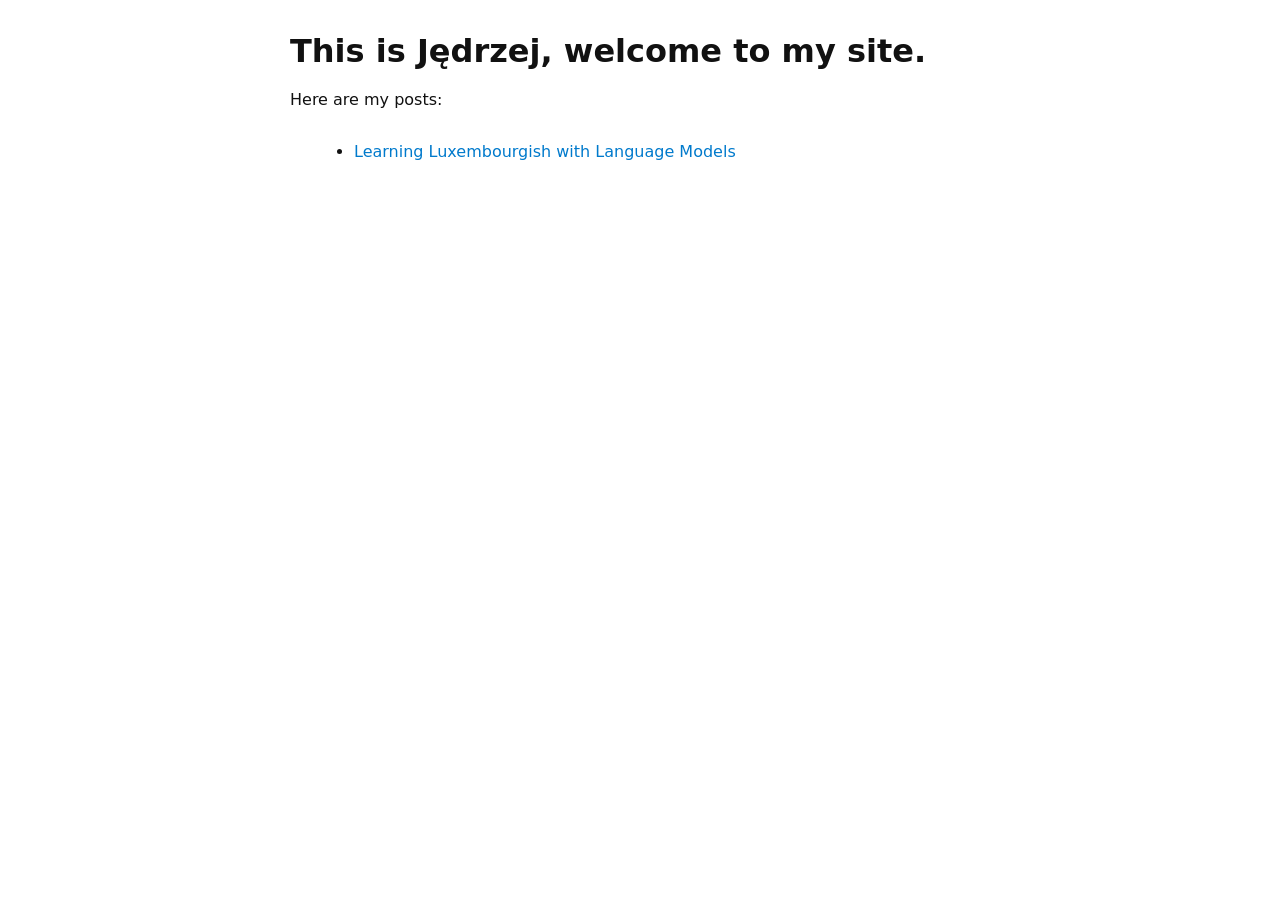
<file: index.html>
<!DOCTYPE html>
<html lang="en">
<head>
  <meta charset="UTF-8">
  <title>Jędrzej's Site</title>
  <link rel="stylesheet" href="style.css">
</head>
<body>
  <h1>This is Jędrzej, welcome to my site.</h1>
  <p>Here are my posts:</p>
  <ul>
    <li><a href="posts/luxembourgish.html">Learning Luxembourgish with Language Models</a></li>
  </ul>
</body>
</html>
</file>
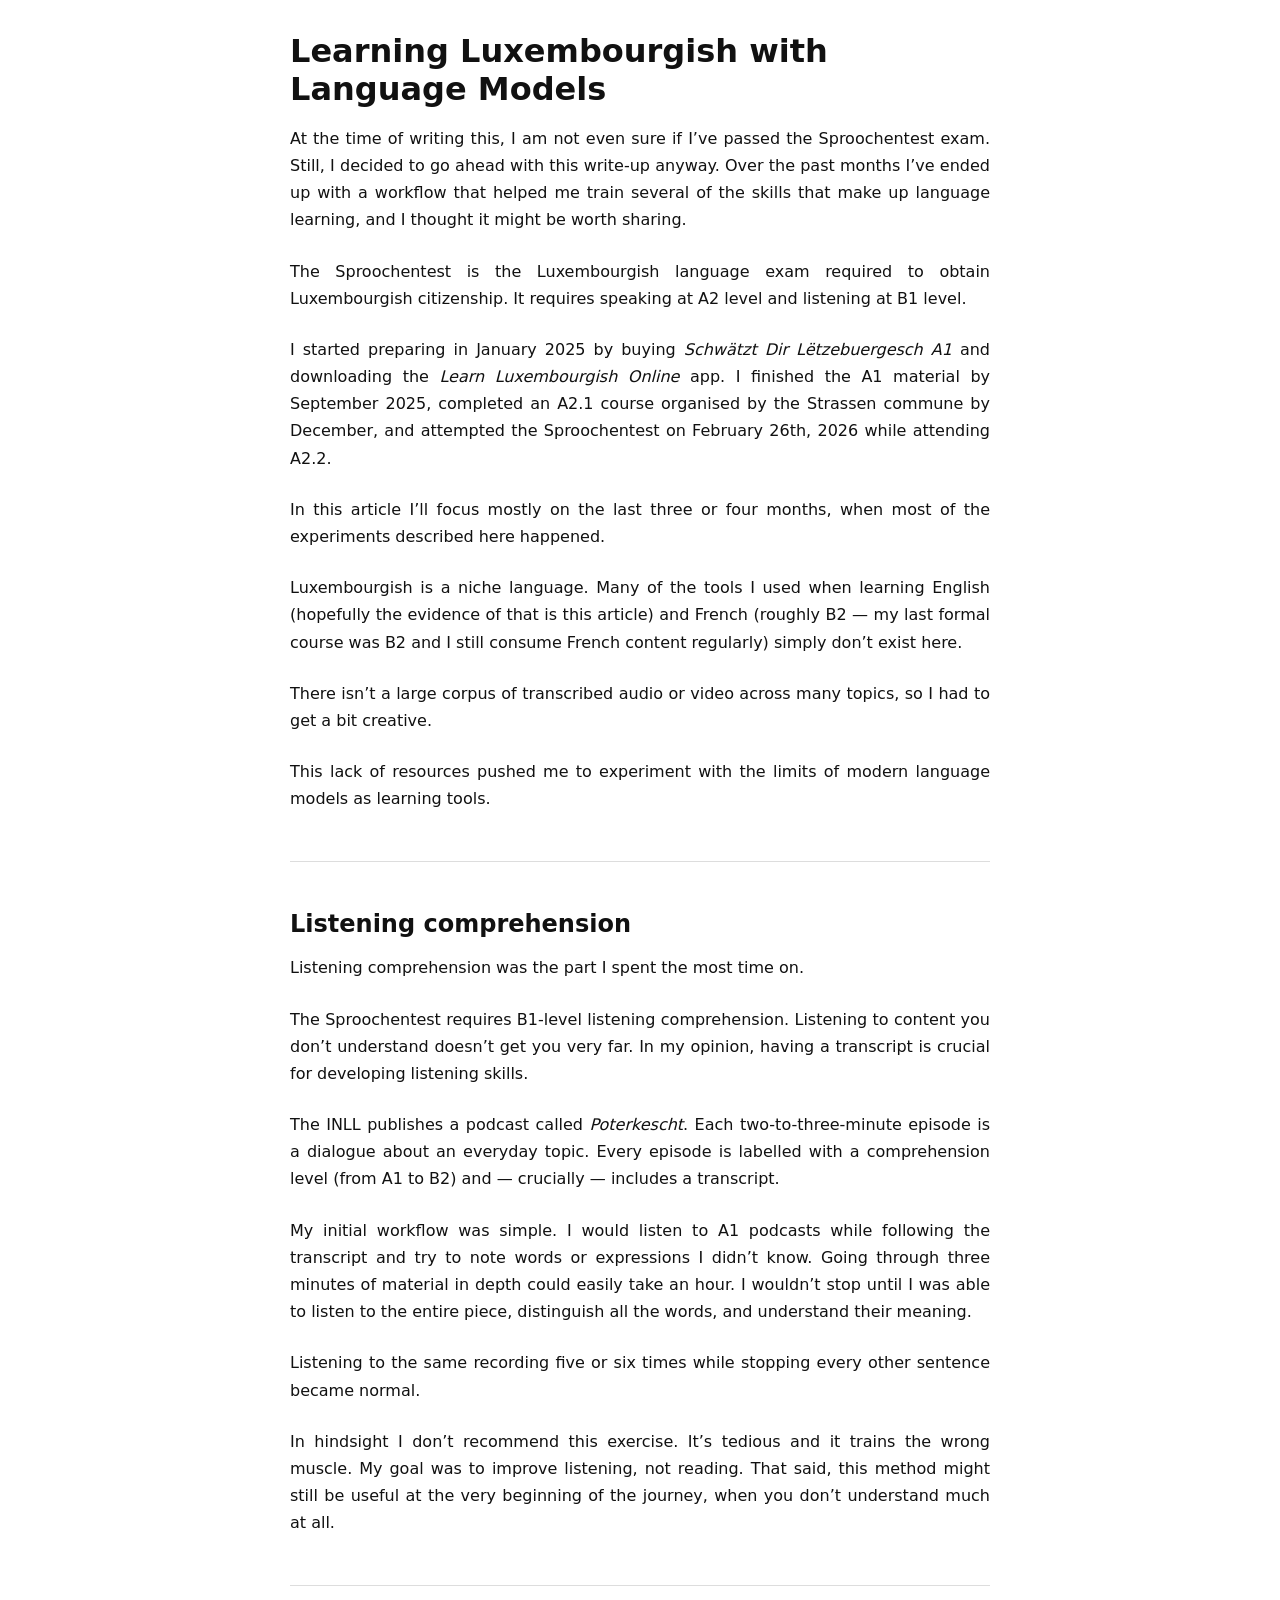
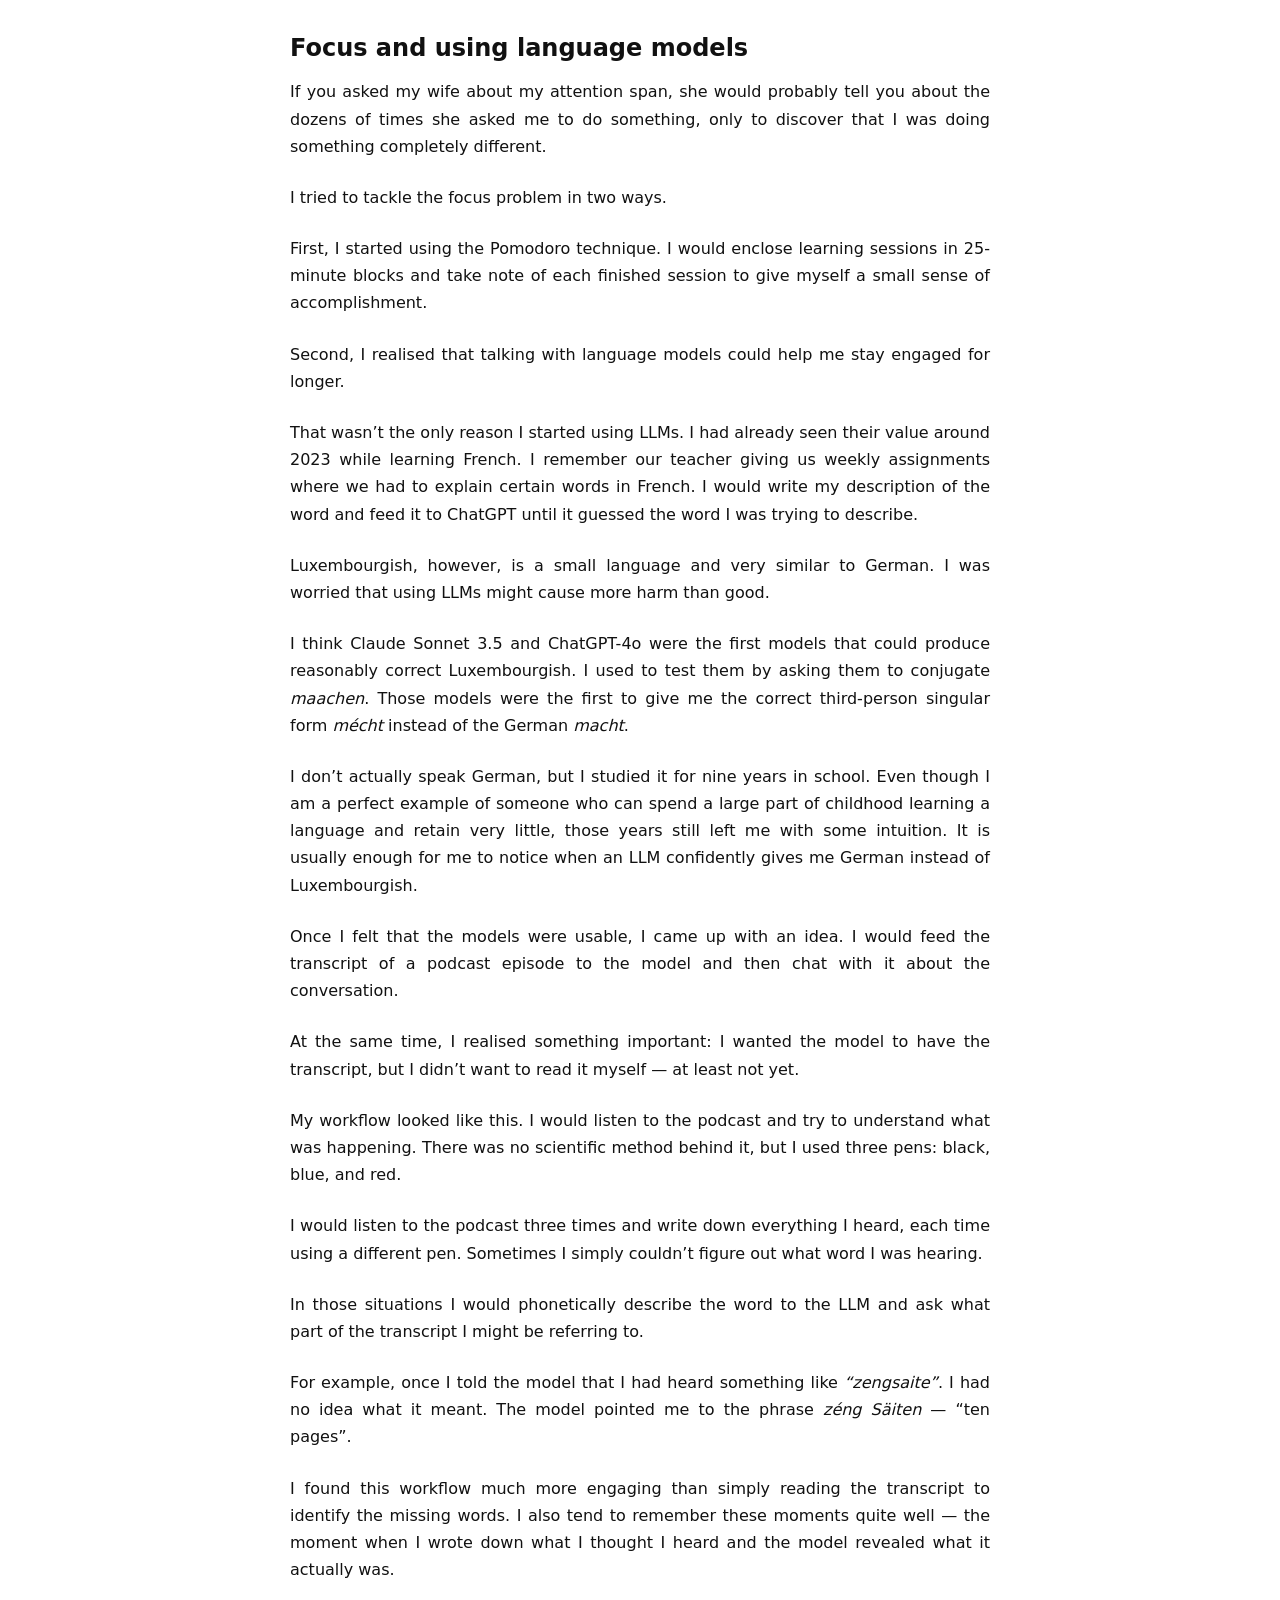
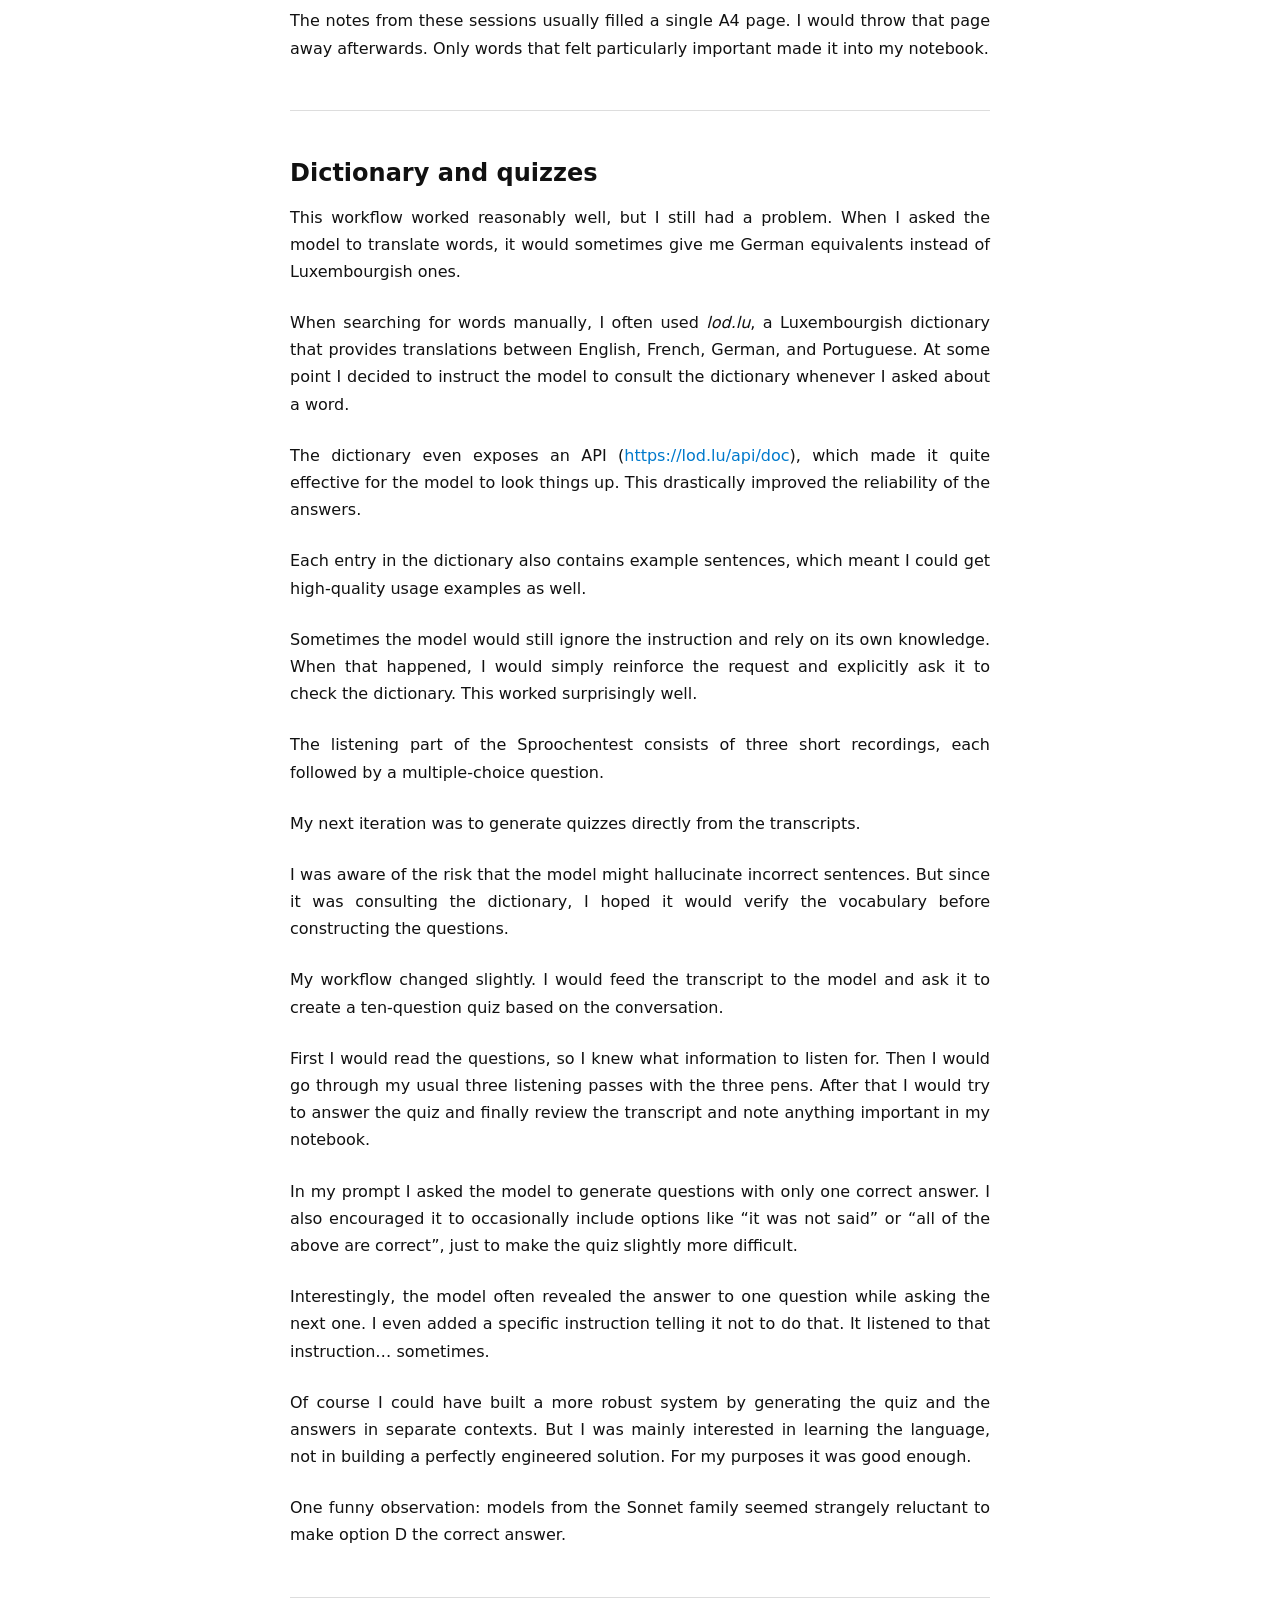
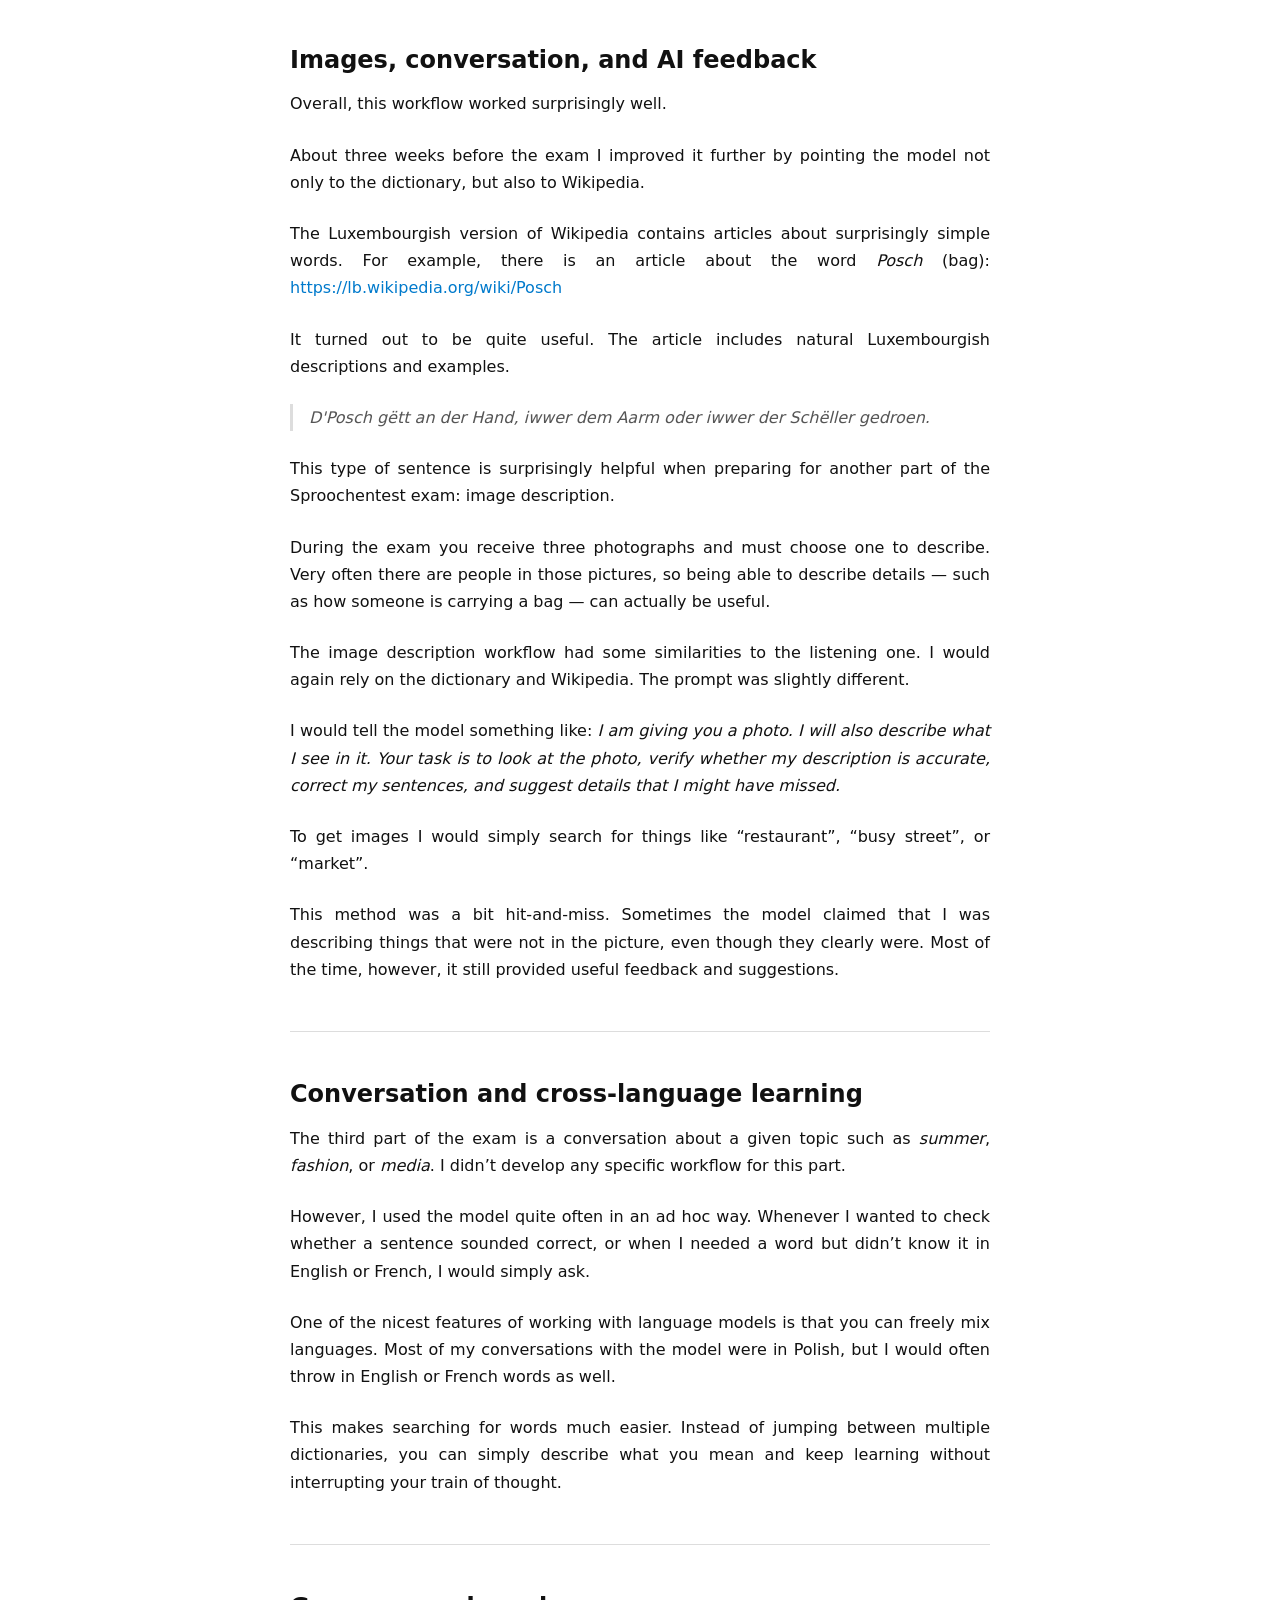
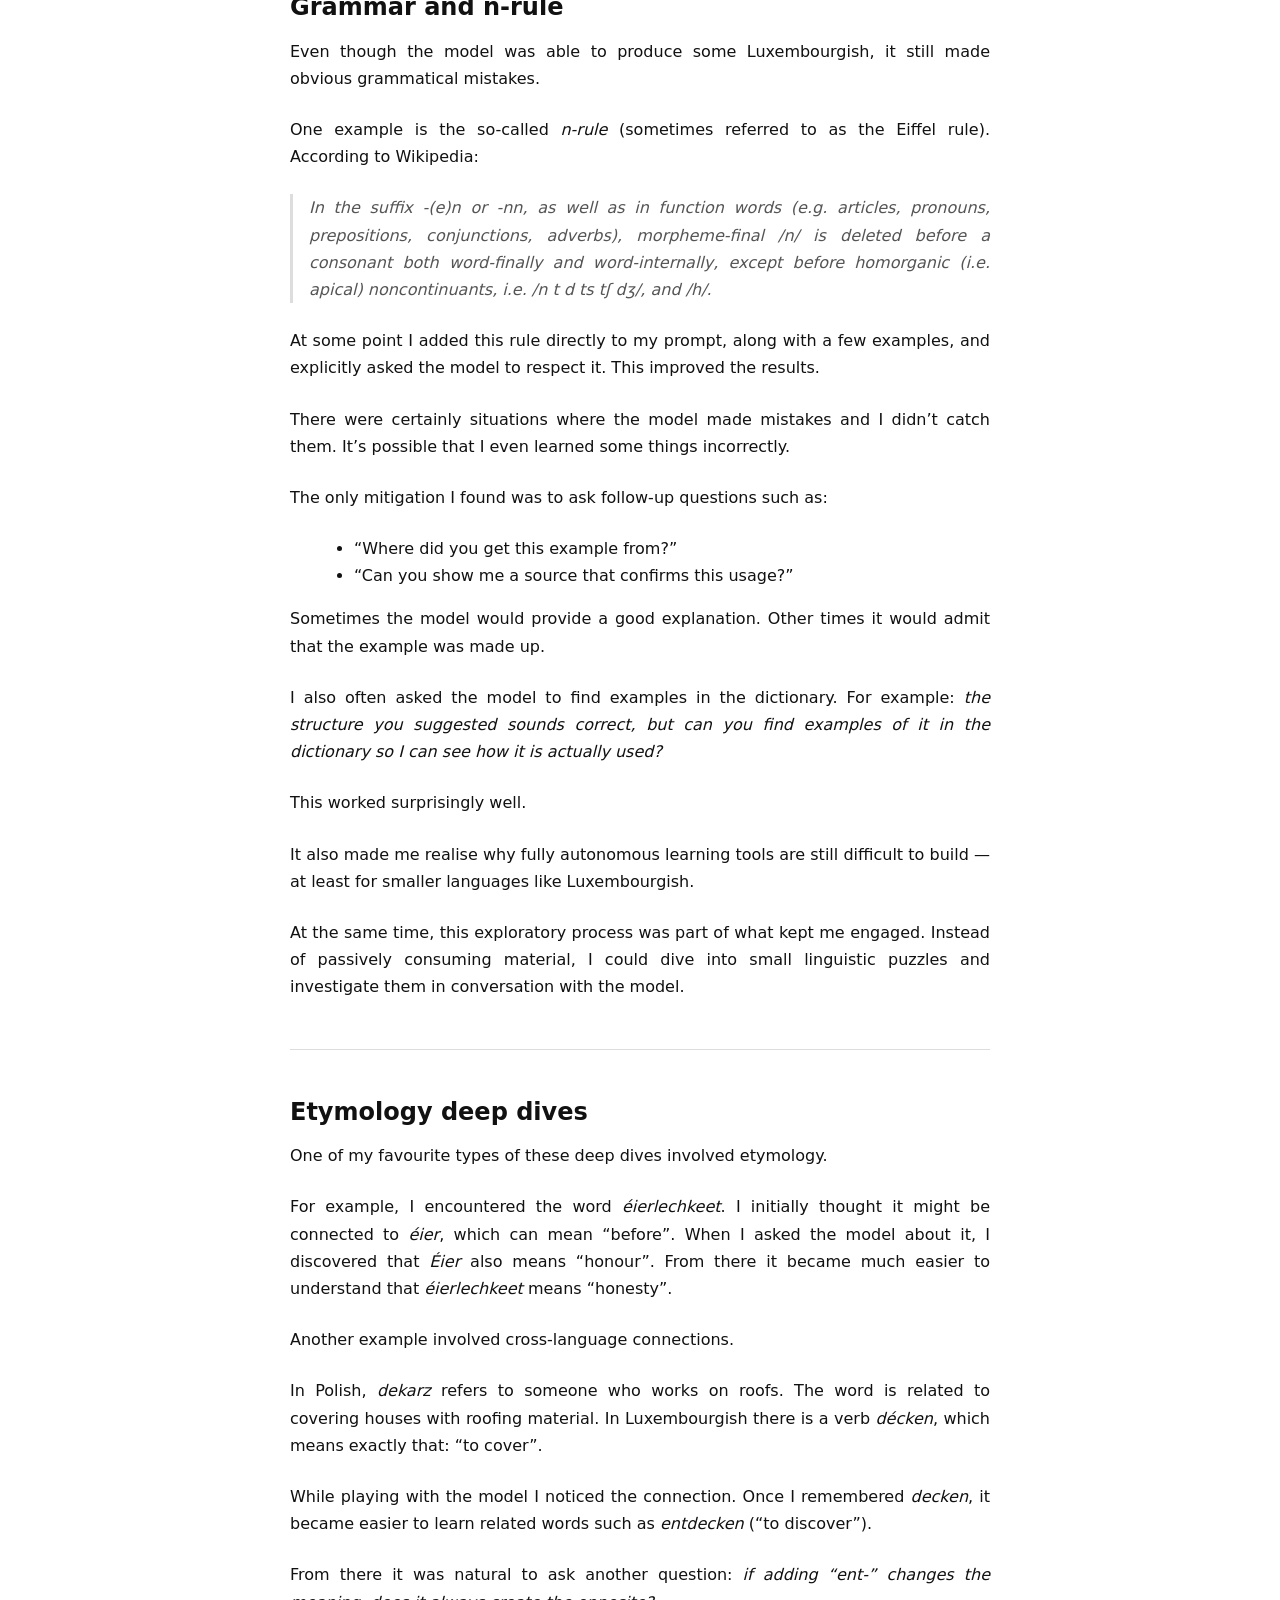
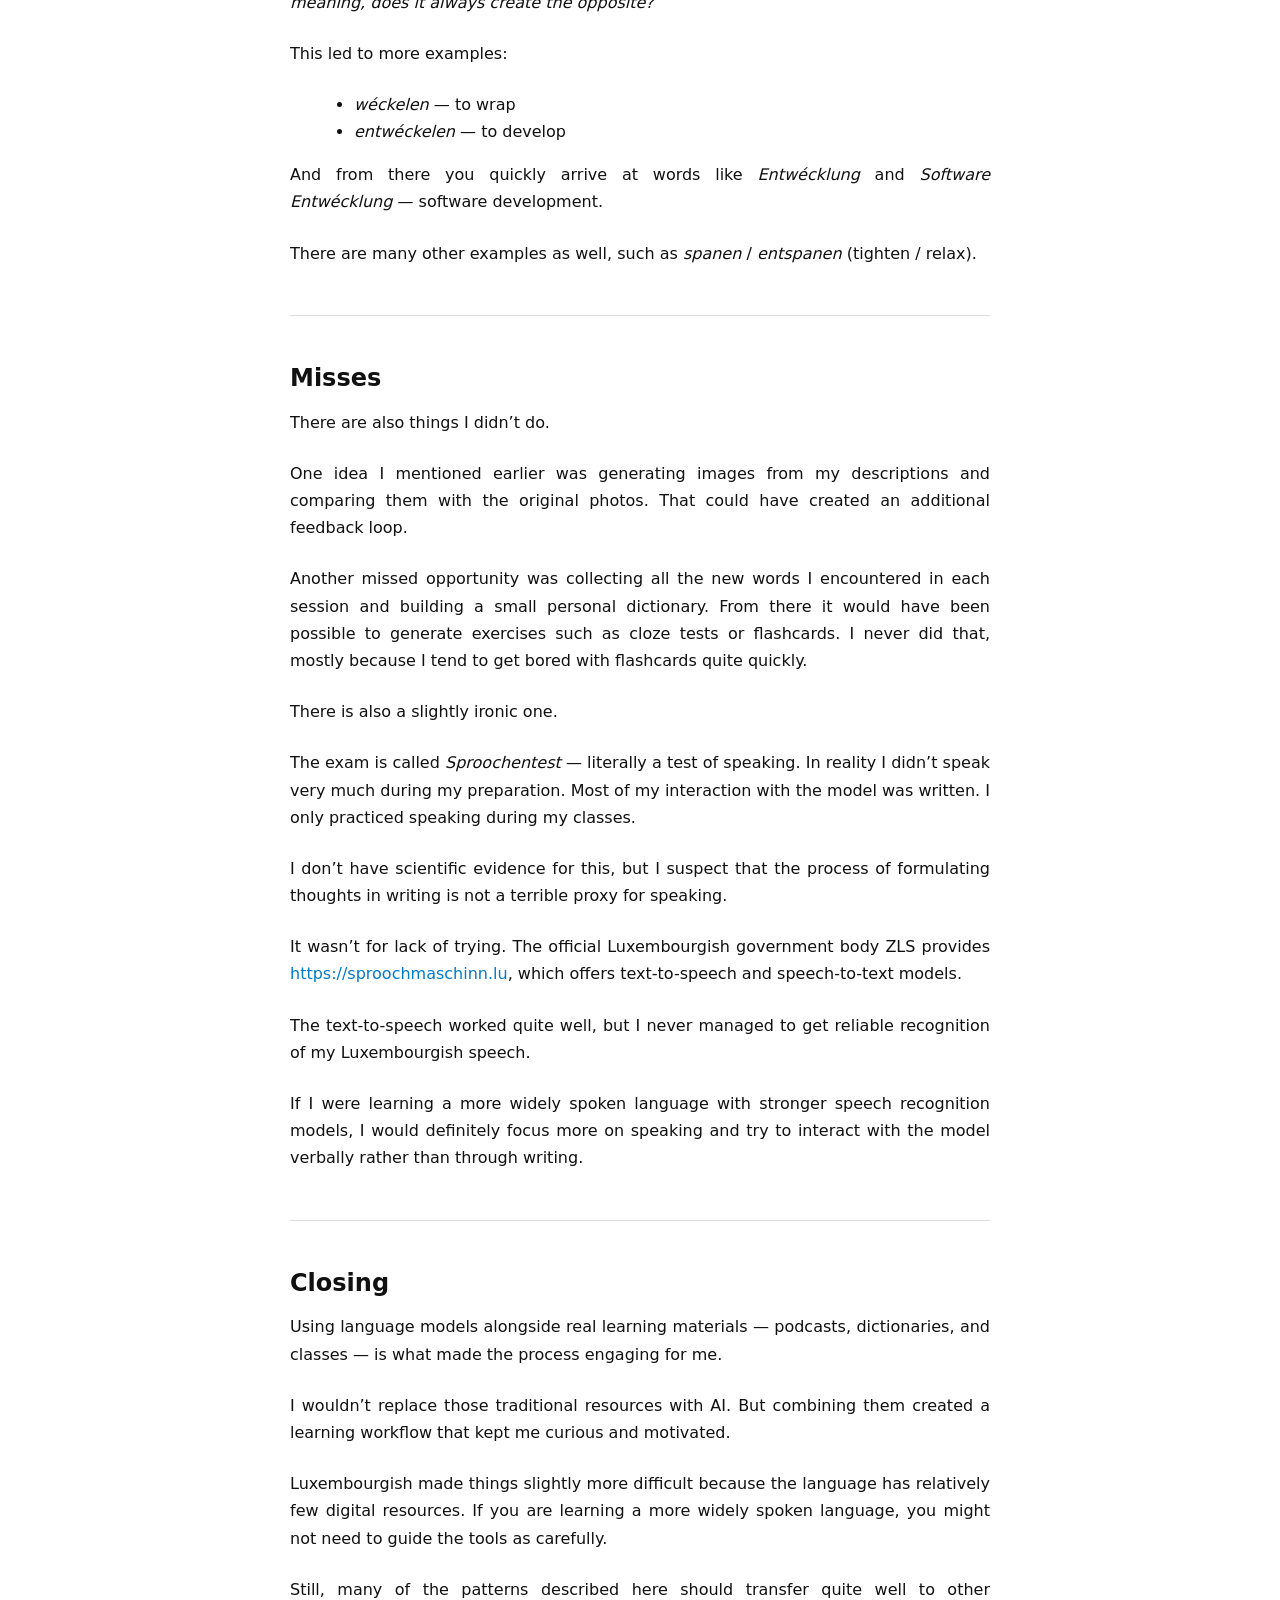
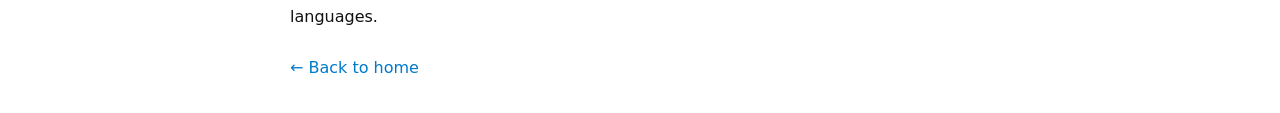
<file: posts/luxmebourgish.html>
<!DOCTYPE html>
<html lang="en">
<head>
  <meta charset="UTF-8">
  <title>Learning Luxembourgish with Language Models</title>
  <link rel="stylesheet" href="../style.css">
</head>
<body>
  <h1>Learning Luxembourgish with Language Models</h1>
  <p>At the time of writing this, I am not even sure if I’ve passed the Sproochentest exam. Still, I decided to go ahead with this write-up anyway. Over the past months I’ve ended up with a workflow that helped me train several of the skills that make up language learning, and I thought it might be worth sharing.</p>

  <p>The Sproochentest is the Luxembourgish language exam required to obtain Luxembourgish citizenship. It requires speaking at A2 level and listening at B1 level.</p>

  <p>I started preparing in January 2025 by buying <em>Schwätzt Dir Lëtzebuergesch A1</em> and downloading the <em>Learn Luxembourgish Online</em> app. I finished the A1 material by September 2025, completed an A2.1 course organised by the Strassen commune by December, and attempted the Sproochentest on February 26th, 2026 while attending A2.2.</p>

  <p>In this article I’ll focus mostly on the last three or four months, when most of the experiments described here happened.</p>

  <p>Luxembourgish is a niche language. Many of the tools I used when learning English (hopefully the evidence of that is this article) and French (roughly B2 — my last formal course was B2 and I still consume French content regularly) simply don’t exist here.</p>

  <p>There isn’t a large corpus of transcribed audio or video across many topics, so I had to get a bit creative.</p>

  <p>This lack of resources pushed me to experiment with the limits of modern language models as learning tools.</p>

  <hr>

  <h2>Listening comprehension</h2>
  <p>Listening comprehension was the part I spent the most time on.</p>

  <p>The Sproochentest requires B1-level listening comprehension. Listening to content you don’t understand doesn’t get you very far. In my opinion, having a transcript is crucial for developing listening skills.</p>

  <p>The INLL publishes a podcast called <em>Poterkescht</em>. Each two-to-three-minute episode is a dialogue about an everyday topic. Every episode is labelled with a comprehension level (from A1 to B2) and — crucially — includes a transcript.</p>

  <p>My initial workflow was simple. I would listen to A1 podcasts while following the transcript and try to note words or expressions I didn’t know. Going through three minutes of material in depth could easily take an hour. I wouldn’t stop until I was able to listen to the entire piece, distinguish all the words, and understand their meaning.</p>

  <p>Listening to the same recording five or six times while stopping every other sentence became normal.</p>

  <p>In hindsight I don’t recommend this exercise. It’s tedious and it trains the wrong muscle. My goal was to improve listening, not reading. That said, this method might still be useful at the very beginning of the journey, when you don’t understand much at all.</p>

  <hr>

  <h2>Focus and using language models</h2>
  <p>If you asked my wife about my attention span, she would probably tell you about the dozens of times she asked me to do something, only to discover that I was doing something completely different.</p>

  <p>I tried to tackle the focus problem in two ways.</p>

  <p>First, I started using the Pomodoro technique. I would enclose learning sessions in 25-minute blocks and take note of each finished session to give myself a small sense of accomplishment.</p>

  <p>Second, I realised that talking with language models could help me stay engaged for longer.</p>

  <p>That wasn’t the only reason I started using LLMs. I had already seen their value around 2023 while learning French. I remember our teacher giving us weekly assignments where we had to explain certain words in French. I would write my description of the word and feed it to ChatGPT until it guessed the word I was trying to describe.</p>

  <p>Luxembourgish, however, is a small language and very similar to German. I was worried that using LLMs might cause more harm than good.</p>

  <p>I think Claude Sonnet 3.5 and ChatGPT-4o were the first models that could produce reasonably correct Luxembourgish. I used to test them by asking them to conjugate <em>maachen</em>. Those models were the first to give me the correct third-person singular form <em>mécht</em> instead of the German <em>macht</em>.</p>

  <p>I don’t actually speak German, but I studied it for nine years in school. Even though I am a perfect example of someone who can spend a large part of childhood learning a language and retain very little, those years still left me with some intuition. It is usually enough for me to notice when an LLM confidently gives me German instead of Luxembourgish.</p>

  <p>Once I felt that the models were usable, I came up with an idea. I would feed the transcript of a podcast episode to the model and then chat with it about the conversation.</p>

  <p>At the same time, I realised something important: I wanted the model to have the transcript, but I didn’t want to read it myself — at least not yet.</p>

  <p>My workflow looked like this. I would listen to the podcast and try to understand what was happening. There was no scientific method behind it, but I used three pens: black, blue, and red.</p>

  <p>I would listen to the podcast three times and write down everything I heard, each time using a different pen. Sometimes I simply couldn’t figure out what word I was hearing.</p>

  <p>In those situations I would phonetically describe the word to the LLM and ask what part of the transcript I might be referring to.</p>

  <p>For example, once I told the model that I had heard something like <em>“zengsaite”</em>. I had no idea what it meant. The model pointed me to the phrase <em>zéng Säiten</em> — “ten pages”.</p>

  <p>I found this workflow much more engaging than simply reading the transcript to identify the missing words. I also tend to remember these moments quite well — the moment when I wrote down what I thought I heard and the model revealed what it actually was.</p>

  <p>The notes from these sessions usually filled a single A4 page. I would throw that page away afterwards. Only words that felt particularly important made it into my notebook.</p>

  <hr>

  <h2>Dictionary and quizzes</h2>
  <p>This workflow worked reasonably well, but I still had a problem. When I asked the model to translate words, it would sometimes give me German equivalents instead of Luxembourgish ones.</p>

  <p>When searching for words manually, I often used <em>lod.lu</em>, a Luxembourgish dictionary that provides translations between English, French, German, and Portuguese. At some point I decided to instruct the model to consult the dictionary whenever I asked about a word.</p>

  <p>The dictionary even exposes an API (<a href="https://lod.lu/api/doc">https://lod.lu/api/doc</a>), which made it quite effective for the model to look things up. This drastically improved the reliability of the answers.</p>

  <p>Each entry in the dictionary also contains example sentences, which meant I could get high-quality usage examples as well.</p>

  <p>Sometimes the model would still ignore the instruction and rely on its own knowledge. When that happened, I would simply reinforce the request and explicitly ask it to check the dictionary. This worked surprisingly well.</p>

  <p>The listening part of the Sproochentest consists of three short recordings, each followed by a multiple-choice question.</p>

  <p>My next iteration was to generate quizzes directly from the transcripts.</p>

  <p>I was aware of the risk that the model might hallucinate incorrect sentences. But since it was consulting the dictionary, I hoped it would verify the vocabulary before constructing the questions.</p>

  <p>My workflow changed slightly. I would feed the transcript to the model and ask it to create a ten-question quiz based on the conversation.</p>

  <p>First I would read the questions, so I knew what information to listen for. Then I would go through my usual three listening passes with the three pens. After that I would try to answer the quiz and finally review the transcript and note anything important in my notebook.</p>

  <p>In my prompt I asked the model to generate questions with only one correct answer. I also encouraged it to occasionally include options like “it was not said” or “all of the above are correct”, just to make the quiz slightly more difficult.</p>

  <p>Interestingly, the model often revealed the answer to one question while asking the next one. I even added a specific instruction telling it not to do that. It listened to that instruction… sometimes.</p>

  <p>Of course I could have built a more robust system by generating the quiz and the answers in separate contexts. But I was mainly interested in learning the language, not in building a perfectly engineered solution. For my purposes it was good enough.</p>

  <p>One funny observation: models from the Sonnet family seemed strangely reluctant to make option D the correct answer.</p>

  <hr>

  <h2>Images, conversation, and AI feedback</h2>
  <p>Overall, this workflow worked surprisingly well.</p>

  <p>About three weeks before the exam I improved it further by pointing the model not only to the dictionary, but also to Wikipedia.</p>

  <p>The Luxembourgish version of Wikipedia contains articles about surprisingly simple words. For example, there is an article about the word <em>Posch</em> (bag): <a href="https://lb.wikipedia.org/wiki/Posch">https://lb.wikipedia.org/wiki/Posch</a></p>

  <p>It turned out to be quite useful. The article includes natural Luxembourgish descriptions and examples.</p>

  <blockquote>
    <p>D'Posch gëtt an der Hand, iwwer dem Aarm oder iwwer der Schëller gedroen.</p>
  </blockquote>

  <p>This type of sentence is surprisingly helpful when preparing for another part of the Sproochentest exam: image description.</p>

  <p>During the exam you receive three photographs and must choose one to describe. Very often there are people in those pictures, so being able to describe details — such as how someone is carrying a bag — can actually be useful.</p>

  <p>The image description workflow had some similarities to the listening one. I would again rely on the dictionary and Wikipedia. The prompt was slightly different.</p>

  <p>I would tell the model something like: <em>I am giving you a photo. I will also describe what I see in it. Your task is to look at the photo, verify whether my description is accurate, correct my sentences, and suggest details that I might have missed.</em></p>

  <p>To get images I would simply search for things like “restaurant”, “busy street”, or “market”.</p>

  <p>This method was a bit hit-and-miss. Sometimes the model claimed that I was describing things that were not in the picture, even though they clearly were. Most of the time, however, it still provided useful feedback and suggestions.</p>

  <hr>

  <h2>Conversation and cross-language learning</h2>
  <p>The third part of the exam is a conversation about a given topic such as <em>summer</em>, <em>fashion</em>, or <em>media</em>. I didn’t develop any specific workflow for this part.</p>

  <p>However, I used the model quite often in an ad hoc way. Whenever I wanted to check whether a sentence sounded correct, or when I needed a word but didn’t know it in English or French, I would simply ask.</p>

  <p>One of the nicest features of working with language models is that you can freely mix languages. Most of my conversations with the model were in Polish, but I would often throw in English or French words as well.</p>

  <p>This makes searching for words much easier. Instead of jumping between multiple dictionaries, you can simply describe what you mean and keep learning without interrupting your train of thought.</p>

  <hr>

  <h2>Grammar and n-rule</h2>
  <p>Even though the model was able to produce some Luxembourgish, it still made obvious grammatical mistakes.</p>

  <p>One example is the so-called <em>n-rule</em> (sometimes referred to as the Eiffel rule). According to Wikipedia:</p>

  <blockquote>
    <p>In the suffix -(e)n or -nn, as well as in function words (e.g. articles, pronouns, prepositions, conjunctions, adverbs), morpheme-final /n/ is deleted before a consonant both word-finally and word-internally, except before homorganic (i.e. apical) noncontinuants, i.e. /n t d ts tʃ dʒ/, and /h/.</p>
  </blockquote>

  <p>At some point I added this rule directly to my prompt, along with a few examples, and explicitly asked the model to respect it. This improved the results.</p>

  <p>There were certainly situations where the model made mistakes and I didn’t catch them. It’s possible that I even learned some things incorrectly.</p>

  <p>The only mitigation I found was to ask follow-up questions such as:</p>
  <ul>
    <li>“Where did you get this example from?”</li>
    <li>“Can you show me a source that confirms this usage?”</li>
  </ul>

  <p>Sometimes the model would provide a good explanation. Other times it would admit that the example was made up.</p>

  <p>I also often asked the model to find examples in the dictionary. For example: <em>the structure you suggested sounds correct, but can you find examples of it in the dictionary so I can see how it is actually used?</em></p>

  <p>This worked surprisingly well.</p>

  <p>It also made me realise why fully autonomous learning tools are still difficult to build — at least for smaller languages like Luxembourgish.</p>

  <p>At the same time, this exploratory process was part of what kept me engaged. Instead of passively consuming material, I could dive into small linguistic puzzles and investigate them in conversation with the model.</p>

  <hr>

  <h2>Etymology deep dives</h2>
  <p>One of my favourite types of these deep dives involved etymology.</p>

  <p>For example, I encountered the word <em>éierlechkeet</em>. I initially thought it might be connected to <em>éier</em>, which can mean “before”. When I asked the model about it, I discovered that <em>Éier</em> also means “honour”. From there it became much easier to understand that <em>éierlechkeet</em> means “honesty”.</p>

  <p>Another example involved cross-language connections.</p>

  <p>In Polish, <em>dekarz</em> refers to someone who works on roofs. The word is related to covering houses with roofing material. In Luxembourgish there is a verb <em>décken</em>, which means exactly that: “to cover”.</p>

  <p>While playing with the model I noticed the connection. Once I remembered <em>decken</em>, it became easier to learn related words such as <em>entdecken</em> (“to discover”).</p>

  <p>From there it was natural to ask another question: <em>if adding “ent-” changes the meaning, does it always create the opposite?</em></p>

  <p>This led to more examples:</p>
  <ul>
    <li><em>wéckelen</em> — to wrap</li>
    <li><em>entwéckelen</em> — to develop</li>
  </ul>

  <p>And from there you quickly arrive at words like <em>Entwécklung</em> and <em>Software Entwécklung</em> — software development.</p>

  <p>There are many other examples as well, such as <em>spanen</em> / <em>entspanen</em> (tighten / relax).</p>

  <hr>

  <h2>Misses</h2>
  <p>There are also things I didn’t do.</p>

  <p>One idea I mentioned earlier was generating images from my descriptions and comparing them with the original photos. That could have created an additional feedback loop.</p>

  <p>Another missed opportunity was collecting all the new words I encountered in each session and building a small personal dictionary. From there it would have been possible to generate exercises such as cloze tests or flashcards. I never did that, mostly because I tend to get bored with flashcards quite quickly.</p>

  <p>There is also a slightly ironic one.</p>

  <p>The exam is called <em>Sproochentest</em> — literally a test of speaking. In reality I didn’t speak very much during my preparation. Most of my interaction with the model was written. I only practiced speaking during my classes.</p>

  <p>I don’t have scientific evidence for this, but I suspect that the process of formulating thoughts in writing is not a terrible proxy for speaking.</p>

  <p>It wasn’t for lack of trying. The official Luxembourgish government body ZLS provides <a href="https://sproochmaschinn.lu">https://sproochmaschinn.lu</a>, which offers text-to-speech and speech-to-text models.</p>

  <p>The text-to-speech worked quite well, but I never managed to get reliable recognition of my Luxembourgish speech.</p>

  <p>If I were learning a more widely spoken language with stronger speech recognition models, I would definitely focus more on speaking and try to interact with the model verbally rather than through writing.</p>

  <hr>

  <h2>Closing</h2>
  <p>Using language models alongside real learning materials — podcasts, dictionaries, and classes — is what made the process engaging for me.</p>

  <p>I wouldn’t replace those traditional resources with AI. But combining them created a learning workflow that kept me curious and motivated.</p>

  <p>Luxembourgish made things slightly more difficult because the language has relatively few digital resources. If you are learning a more widely spoken language, you might not need to guide the tools as carefully.</p>

  <p>Still, many of the patterns described here should transfer quite well to other languages.</p>

  <p><a href="../index.html">← Back to home</a></p>
</body>
</html>
</file>
<file: style.css>
/* Minimal, clean, responsive blog style */

body {
    font-family: system-ui, sans-serif;
    width: 100%;         /* allow body to shrink below max-width on mobile */
    max-width: 700px;    /* keeps content narrow on desktop */
    margin: 2rem auto;   /* centers content */
    padding: 0 1rem;
    line-height: 1.7;    /* slightly bigger for readability */
    color: #111;
    background: #fff;
}

h1, h2, h3 {
    line-height: 1.2;
    margin-top: 2rem;
    margin-bottom: 1rem;
}

h1 { font-size: 2rem; }
h2 { font-size: 1.5rem; }

p {
    margin-bottom: 1.5rem; /* bigger spacing for visual breathing room */
    text-align: justify;    /* even paragraphs */
    hyphens: auto;          /* smooth justification on narrow screens */
}

ul, ol {
    margin-left: 1.5rem;
    margin-bottom: 1rem;
}

a {
    color: #007acc;
    text-decoration: none;
}

a:hover {
    text-decoration: underline;
}

hr {
    margin: 3rem 0;
    border: none;
    border-top: 1px solid #ddd;
}

blockquote {
    border-left: 3px solid #ddd;
    padding-left: 1rem;
    color: #555;
    font-style: italic;
    margin-left: 0;
    margin-right: 0;
}

/* Publication date styling */
time {
    display: block;
    color: #666;
    font-size: 0.9rem;
    margin-bottom: 1rem;
    font-style: italic;
}

/* Mobile adjustments */
@media (max-width: 600px) {
    body {
        margin: 1rem;        /* less margin on small screens */
        padding: 0 0.5rem;   /* smaller padding on sides */
    }

    h1 { font-size: 1.5rem; }
    h2 { font-size: 1.2rem; }
}

img {
  max-width: 100%;
  height: auto;
  display: block;
  margin: 1.5rem auto;
}

figcaption {
  text-align: center;
  font-size: 0.85em;
  color: #666;
  margin-top: -1rem;
  margin-bottom: 1.5rem;
  font-style: italic;
}

figure {
  max-width: 100%;
  margin: 1.5rem auto;
}
</file>
